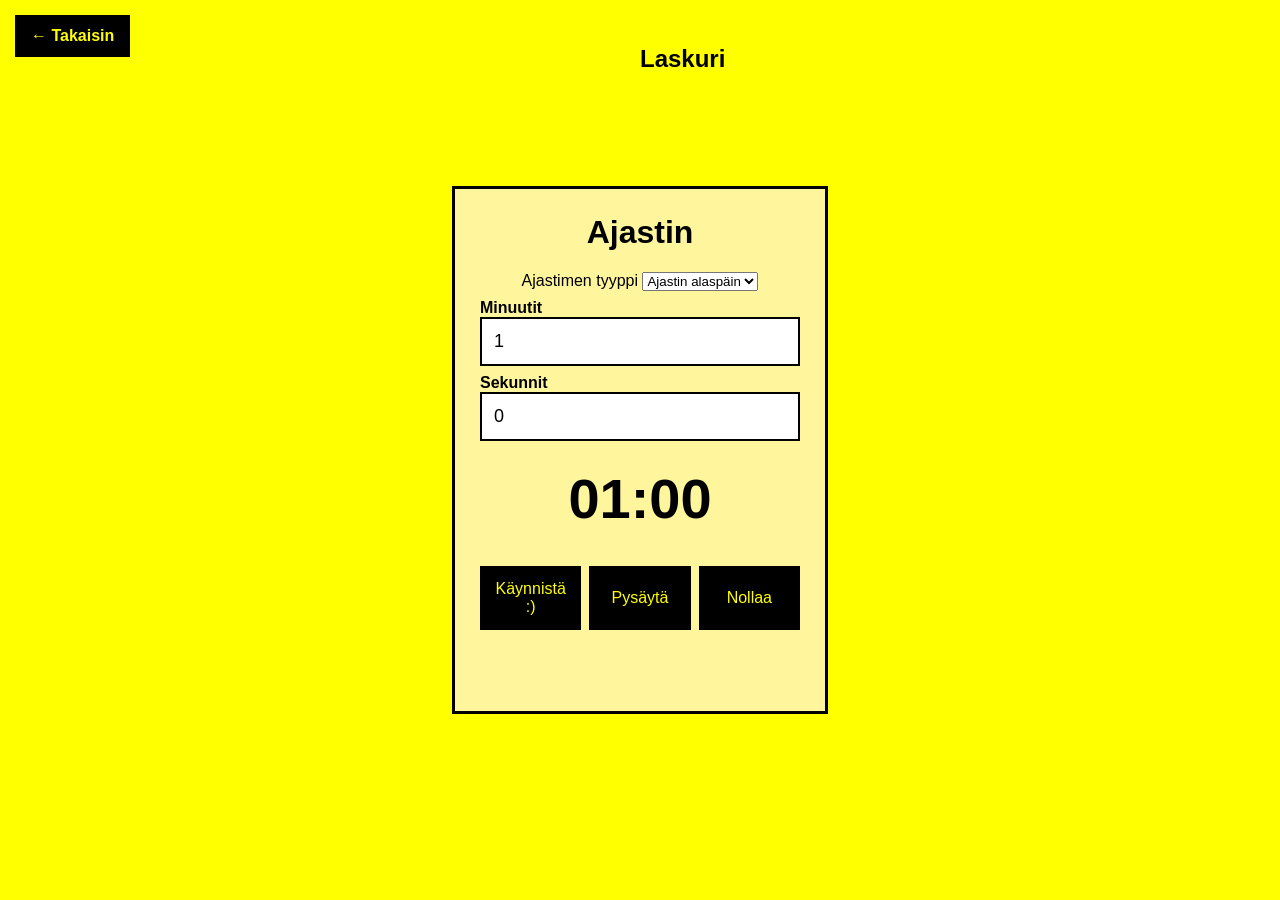
<file: ajastin.html>
<!DOCTYPE html>
<html lang="fi">
<head>
    <meta charset="UTF-8">
    <meta name="viewport" content="width=device-width, initial-scale=1.0">
    <title>Laskuri</title>
    <link rel="stylesheet" href="style.css">
</head>
<body>
<div class="toivo">Laskuri</div>
    <a class="takaisin" href="index.html">← Takaisin</a>

    <main class="laskuri">
        <h1>Ajastin</h1>

        <label for="suunta">Ajastimen tyyppi</label>
        <select id="suunta">
            <option value="alas">Ajastin alaspäin</option>
            <option value="ylos">Ajastin ylöspäin</option>
        </select>

        <div id="aika-asetus" class="aikavalinta">
            <label for="minuutit">Minuutit</label>
            <input id="minuutit" type="number" min="0" max="999" value="1">

            <label for="sekunnit">Sekunnit</label>
            <input id="sekunnit" type="number" min="0" max="59" value="0">
        </div>

        <div id="aika">01:00</div>

        <div class="ajastin-napit">
            <button id="kaynnista">Käynnistä :)</button>
            <button id="pysayta">Pysäytä</button>
            <button id="nollaa">Nollaa</button>
        </div>

        <p id="tila"></p>
    </main>

    <script>
        const suunta = document.getElementById("suunta");
        const minuutit = document.getElementById("minuutit");
        const sekunnit = document.getElementById("sekunnit");
        const aikaAsetus = document.getElementById("aika-asetus");
        const aika = document.getElementById("aika");
        const tila = document.getElementById("tila");

        let nykyinenAika = 60;
        let ajastin = null;
        let aloitettu = false;

        function asetettuAika() {
            const m = Number(minuutit.value);
            const s = Number(sekunnit.value);

            if (
                minuutit.value === "" ||
                sekunnit.value === "" ||
                !Number.isInteger(m) ||
                !Number.isInteger(s) ||
                m < 0 || m > 999 ||
                s < 0 || s > 59
            ) {
                throw Error("Tarkistappa minuutit ja sekunnit.");
            }

            return m * 60 + s;
        }

        function paivitaNaytto() {
            const m = Math.floor(nykyinenAika / 60);
            const s = nykyinenAika % 60;

            aika.textContent =
                String(m).padStart(2, "0") + ":" +
                String(s).padStart(2, "0");
        }

        function pysaytaAjastin() {
            if (ajastin !== null) {
                clearInterval(ajastin);
                ajastin = null;
            }
        }

        function nollaaAjastin() {
            pysaytaAjastin();
            aloitettu = true;
            tila.textContent = "";

            if (suunta.value === "alas") {
                try {
                    nykyinenAika = asetettuAika();
                } catch (e) {
                    tila.textContent = e.message;
                    nykyinenAika = 0;
                }
            } else {
                nykyinenAika = 0;
            }

            paivitaNaytto();
        }

        suunta.addEventListener("change", function() {
            pysaytaAjastin();
            aloitettu = false;
            aikaAsetus.hidden = suunta.value === "ylos";
            nollaaAjastin();
            aloitettu = false;
        });

        document.getElementById("kaynnista").addEventListener("click", function() {
            if (ajastin !== null) return;

            if (!aloitettu) {
                if (suunta.value === "alas") {
                    try {
                        nykyinenAika = asetettuAika();
                    } catch (e) {
                        tila.textContent = e.message;
                        return;
                    }

                    if (nykyinenAika <= 0) {
                        tila.textContent = "Aseta ensin aika.";
                        paivitaNaytto();
                        return;
                    }
                } else {
                    nykyinenAika = 0;
                }

                aloitettu = true;
                paivitaNaytto();
            }

            tila.textContent = "Ajastin käynnissä!";
            ajastin = setInterval(function() {
                if (suunta.value === "alas") {
                    nykyinenAika--;

                    if (nykyinenAika <= 0) {
                        nykyinenAika = 0;
                        pysaytaAjastin();
                        tila.textContent = "Aika loppui! :D";
                    }
                } else {
                    nykyinenAika++;
                }

                paivitaNaytto();
            }, 1000);
        });

        document.getElementById("pysayta").addEventListener("click", function() {
            if (ajastin !== null) {
                pysaytaAjastin();
                tila.textContent = "Ajastin pysäytetty.";
            }
        });

        document.getElementById("nollaa").addEventListener("click", nollaaAjastin);

        minuutit.addEventListener("change", function() {
            if (ajastin === null && suunta.value === "alas") {
                aloitettu = false;
                nollaaAjastin();
            }
        });

        sekunnit.addEventListener("change", function() {
            if (ajastin === null && suunta.value === "alas") {
                aloitettu = false;
                nollaaAjastin();
            }
        });

        paivitaNaytto();
    </script>
</body>
</html>
</file>
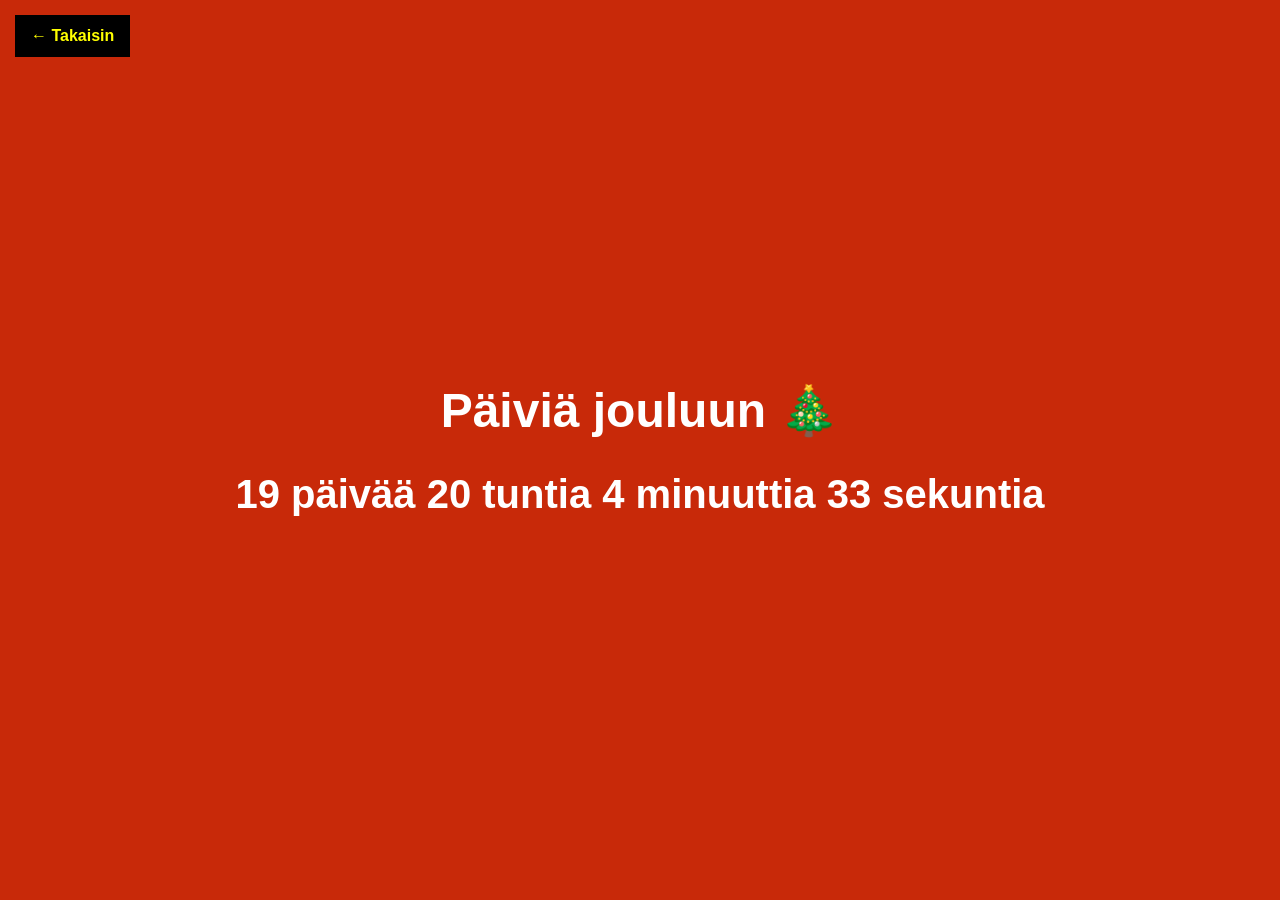
<file: jouluvibe.html>
<!DOCTYPE html>
<html lang="fi">
<head>
    <meta charset="UTF-8">
    <meta name="viewport" content="width=device-width, initial-scale=1.0">
    <title>Laskuri</title>
    <link rel="stylesheet" href="style.css">
</head>
<body class="joulu">
    <a class="takaisin" href="index.html">← Takaisin</a>
    <main class="joulu-sisalto">
        <h1>Päiviä jouluun 🎄</h1>
        <div id="joulu-aika"></div>
    </main>

    <script>
        function paivitaJoulu() {
            const nyt = new Date();
            let joulu = new Date(nyt.getFullYear(), 11, 25, 0, 0, 0);

            if (nyt >= joulu) {
                joulu = new Date(nyt.getFullYear() + 1, 11, 25, 0, 0, 0);
            }

            const erotus = joulu - nyt;
            const paivat = Math.floor(erotus / 86400000);
            const tunnit = Math.floor((erotus % 86400000) / 3600000);
            const minuutit = Math.floor((erotus % 3600000) / 60000);
            const sekunnit = Math.floor((erotus % 60000) / 1000);

            document.getElementById("joulu-aika").textContent =
                paivat + " päivää " +
                tunnit + " tuntia " +
                minuutit + " minuuttia " +
                sekunnit + " sekuntia";
        }

        paivitaJoulu();
        setInterval(paivitaJoulu, 1000);
    </script>
</body>
</html>
</file>
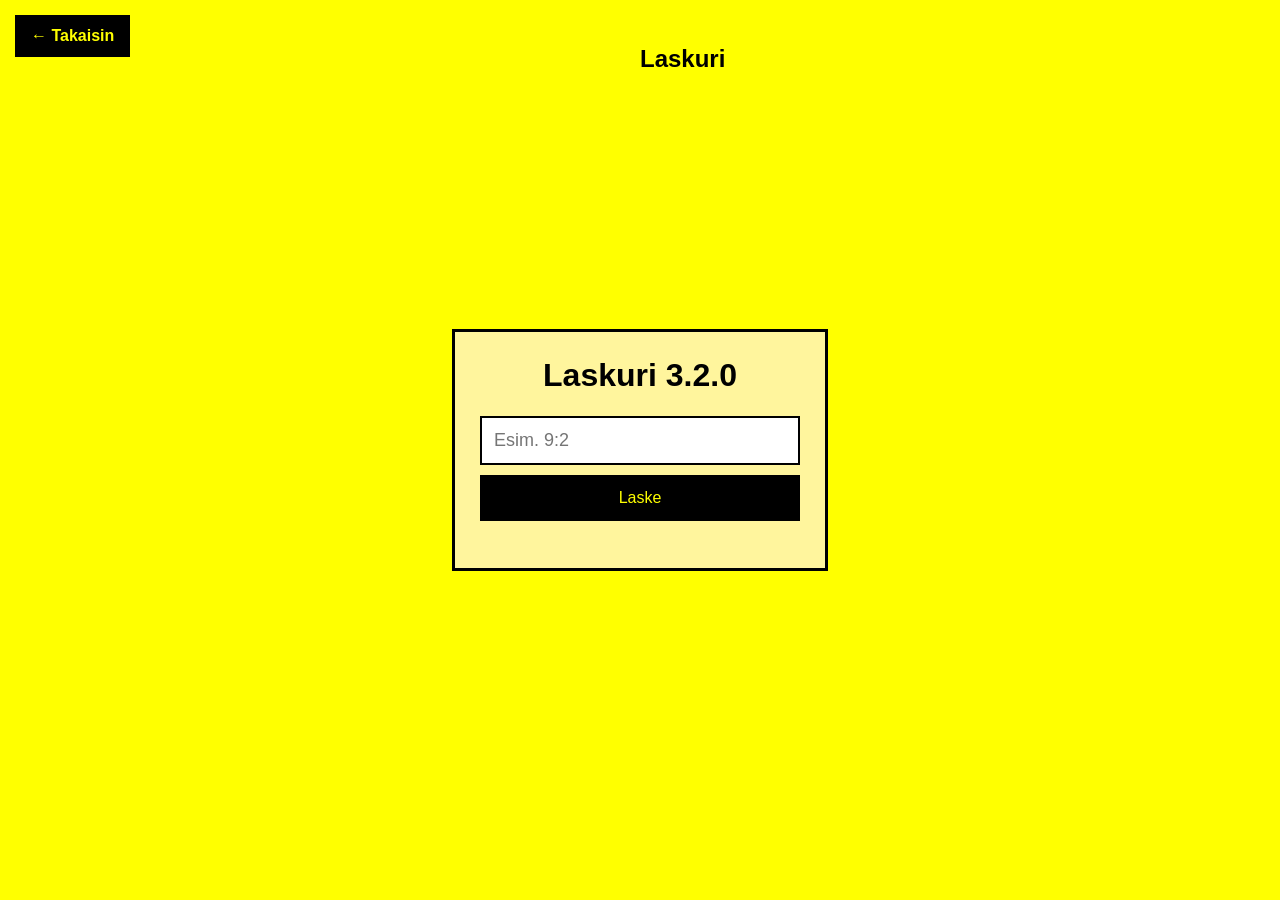
<file: laskuri.html>
<!DOCTYPE html>
<html lang="fi">
<head>
    <meta charset="UTF-8">
    <meta name="viewport" content="width=device-width, initial-scale=1.0">
    <title>Laskuri</title>
    <link rel="stylesheet" href="style.css">
</head>
<body>
<div class="toivo">Laskuri</div>
    <a class="takaisin" href="index.html">← Takaisin</a>

    <main class="laskuri">
        <h1>Laskuri 3.2.0</h1>

        <form id="lomake">
            <input id="lasku" type="text" placeholder="Esim. 9:2" autocomplete="off" required>
            <button type="submit">Laske</button>
        </form>

        <p id="vastaus"></p>

        <div id="pyoristys" hidden>
            <label for="tarkkuus">Pyöristettynä:</label>
            <select id="tarkkuus">
                <option value="0">0 desimaalia :D</option>
                <option value="1">1 desimaali xD</option>
                <option value="2" selected>2 desimaalia :)</option>
                <option value="3">3 desimaalia :O</option>
                <option value="4">4 desimaalia :X</option>
                <option value="5">5 desimaalia :Z</option>
                <option value="6">6 desimaalia :D</option>
                <option value="7">7 desimaalia</option>
                <option value="8">8 desimaalia</option>
                <option value="9">9 desimaalia</option>
                <option value="10">10 desimaalia</option>
            </select>
            <p id="pyoristetty"></p>
        </div>
    </main>

    <script>
        const lomake = document.getElementById("lomake");
        const lasku = document.getElementById("lasku");
        const vastaus = document.getElementById("vastaus");
        const pyoristys = document.getElementById("pyoristys");
        const tarkkuus = document.getElementById("tarkkuus");
        const pyoristetty = document.getElementById("pyoristetty");

        let tulos = null;

        function naytaPyoristetty() {
            const desimaalit = Number(tarkkuus.value);
            pyoristetty.textContent = tulos.toLocaleString("fi-FI", {
                minimumFractionDigits: desimaalit,
                maximumFractionDigits: desimaalit
            });
        }

        function laske(s) {
            s = s.replace(/:/g, "/").replace(/\s/g, "");
            const t = s.match(/\d+(?:\.\d+)?|[()+\-*/^]/g);

            if (!t || t.join("") !== s) {
                throw Error("Virheellinen lasku");
            }

            let i = 0;

            function atom() {
                const x = t[i++];

                if (x === "+") return atom();
                if (x === "-") return -atom();

                if (x === "(") {
                    const n = summa();
                    if (t[i++] !== ")") throw Error("Sulkeet eivät täsmää");
                    return n;
                }

                if (!x || !/^\d+(?:\.\d+)?$/.test(x)) {
                    throw Error("Virheellinen lasku");
                }

                return Number(x);
            }

            function potenssi() {
                const a = atom();
                return t[i] === "^" ? (i++, a ** potenssi()) : a;
            }

            function tulo() {
                let a = potenssi();

                while (t[i] === "*" || t[i] === "/") {
                    const op = t[i++];
                    const b = potenssi();

                    if (op === "/" && b === 0) {
                        throw Error("Nollalla ei voi jakaa :DDDD");
                    }

                    a = op === "*" ? a * b : a / b;
                }

                return a;
            }

            function summa() {
                let a = tulo();

                while (t[i] === "+" || t[i] === "-") {
                    const op = t[i++];
                    const b = tulo();
                    a = op === "+" ? a + b : a - b;
                }

                return a;
            }

            const n = summa();

            if (i !== t.length || !Number.isFinite(n)) {
                throw Error("Virheellinen lasku!!!");
            }

            return n;
        }

        lomake.addEventListener("submit", function(e) {
            e.preventDefault();

            try {
                tulos = laske(lasku.value);

                vastaus.textContent = "Vastaus: " +
                    tulos.toLocaleString("fi-FI", {
                        maximumFractionDigits: 10
                    });

                pyoristys.hidden = false;
                naytaPyoristetty();
            } catch (e) {
                vastaus.textContent = e.message;
                pyoristys.hidden = true;
            }
        });

        tarkkuus.addEventListener("change", naytaPyoristetty);
    </script>
</body>
</html>
</file>
<file: style.css>
/*
<!-- Jos sä näet tän, kaikki on kunnossa ja olet tutkimassa Laskurin hullua koodia? -->
*/
body {
    margin: 0;
    min-height: 100vh;
    display: flex;
    justify-content: center;
    align-items: center;
    background: yellow;
    font-family: Arial, sans-serif;
    color: black;
}

.toivo {
    position: fixed;
    top: 45px;
    left: 50%;
    z-index: 100;
    font-size: 24px;
    font-weight: bold;
    color: black;
    animation: rullaa 3s linear infinite;
    transform-origin: center;
}

@keyframes rullaa {
    from {
        transform: translateX(-50%) rotate(0deg);
    }
    to {
        transform: translateX(-50%) rotate(360deg);
    }
}

.laskuri {
    width: 320px;
    max-width: calc(100% - 60px);
    padding: 25px;
    background: #fff59d;
    border: 3px solid black;
    text-align: center;
}

h1 {
    margin-top: 0;
}

input {
    width: 100%;
    padding: 12px;
    box-sizing: border-box;
    border: 2px solid black;
    background: white;
    font-size: 18px;
}

button {
    width: 100%;
    margin-top: 10px;
    padding: 12px;
    border: 2px solid black;
    background: black;
    color: yellow;
    font-size: 16px;
    cursor: pointer;
}

button:hover {
    background: #333;
}

#vastaus {
    overflow-wrap: anywhere;
    font-size: 22px;
    font-weight: bold;
}

html:has(body.etusivu) {
    height: 100%;
    overflow: hidden;
}

body.etusivu {
    position: fixed;
    inset: 0;
    width: 100%;
    height: 100%;
    min-height: 0;
    padding: 20px;
    box-sizing: border-box;
    overflow: hidden;
    display: flex;
    justify-content: center;
    align-items: center;
    background: #F65737;
    color: white;
}

.etusivu .aloitus {
    width: 100%;
    max-width: 760px;
    max-height: 100%;
    text-align: center;
    display: flex;
    flex-direction: column;
    align-items: center;
    justify-content: center;
    gap: 24px;
}

.etusivu .kissa {
    position: relative;
    width: min(100%, 560px);
    aspect-ratio: 1 / 1;
    flex-shrink: 1;
    min-height: 0;
    overflow: hidden;
    background: #3d2b24;
    border: 4px solid #871D1D;
    box-sizing: border-box;
}

.etusivu .kissa img {
    display: block;
    width: 100%;
    height: 100%;
    min-height: 0;
    max-height: none;
    object-fit: contain;
}

.etusivu .kissa h1 {
    position: absolute;
    top: 50%;
    left: 50%;
    width: 100%;
    margin: 0;
    padding: 12px;
    box-sizing: border-box;
    transform: translate(-50%, -50%);
    color: white;
    font-size: clamp(28px, 7vw, 58px);
    font-weight: 900;
    text-shadow: 2px 2px 5px black, -2px -2px 5px black;
}

.valikko {
    display: flex;
    justify-content: center;
    gap: 14px;
    flex-wrap: wrap;
    flex-shrink: 0;
}

.valikko a {
    display: inline-block;
    min-width: 170px;
    padding: 16px 28px;
    box-sizing: border-box;
    border: 3px solid #871D1D;
    border-radius: 0;
    background: transparent;
    color: white;
    font-size: 20px;
    font-weight: bold;
    text-decoration: none;
    text-align: center;
}

.valikko a:hover {
    background: rgba(255, 255, 255, 0.15);
}

.takaisin {
    position: fixed;
    top: 15px;
    left: 15px;
    z-index: 50;
    width: auto;
    margin: 0;
    padding: 10px 14px;
    border: 2px solid black;
    background: black;
    color: yellow;
    font-weight: bold;
    text-decoration: none;
}

.takaisin:hover {
    background: #333;
}

.aikavalinta {
    text-align: left;
}

.aikavalinta label {
    display: block;
    margin-top: 8px;
    font-weight: bold;
}

#aika {
    margin: 25px 0;
    font-size: 56px;
    font-weight: bold;
    font-variant-numeric: tabular-nums;
}

.ajastin-napit {
    display: flex;
    flex-wrap: wrap;
    gap: 8px;
}

.ajastin-napit button {
    flex: 1 1 90px;
    width: auto;
}

#tila {
    min-height: 24px;
    font-weight: bold;
}

#pyoristys[hidden] {
    display: none;
}

body.joulu {
    background: #C82909;
    color: white;
    text-align: center;
}

.joulu-sisalto {
    width: 100%;
    padding: 20px;
    box-sizing: border-box;
}

.joulu-sisalto h1 {
    font-size: clamp(28px, 6vw, 48px);
}

#joulu-aika {
    font-size: clamp(24px, 5vw, 40px);
    font-weight: bold;
    font-variant-numeric: tabular-nums;
}

@media (max-width: 500px) {
    body.etusivu {
        padding: 12px;
    }

    .etusivu .aloitus {
        gap: 18px;
    }

    .etusivu .kissa {
        width: min(100%, 65vh);
        width: min(100%, 65dvh);
        max-height: calc(100% - 100px);
    }

    .etusivu .valikko {
        width: 100%;
        gap: 10px;
    }

    .etusivu .valikko a {
        min-width: 0;
        flex: 1;
        padding: 13px 16px;
    }

    .takaisin {
        top: 8px;
        left: 8px;
    }
}

@media (max-height: 600px) {
    .etusivu .aloitus {
        gap: 10px;
    }

    .etusivu .kissa {
        width: auto;
        height: calc(100% - 75px);
        aspect-ratio: 1 / 1;
    }

    .etusivu .valikko a {
        padding: 10px 20px;
    }
}
</file>
